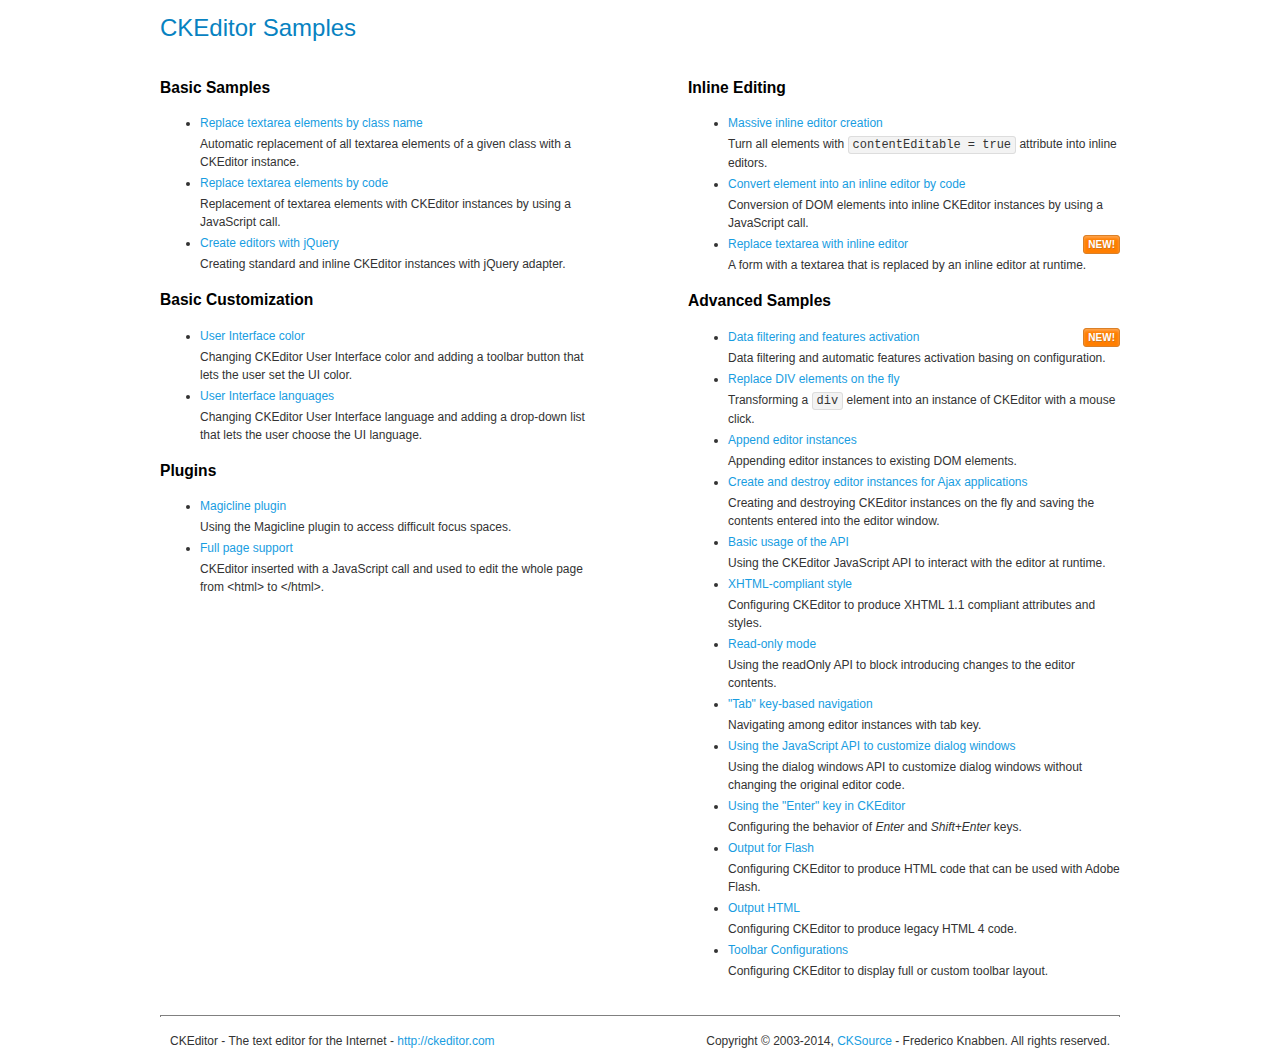
<file: POD/files/static/ckeditor/ckeditor/samples/index.html>
<!DOCTYPE html>
<!--
Copyright (c) 2003-2014, CKSource - Frederico Knabben. All rights reserved.
For licensing, see LICENSE.md or http://ckeditor.com/license
-->
<html>
<head>
	<meta charset="utf-8">
	<title>CKEditor Samples</title>
	<link rel="stylesheet" href="sample.css">
</head>
<body>
	<h1 class="samples">
		CKEditor Samples
	</h1>
	<div class="twoColumns">
		<div class="twoColumnsLeft">
			<h2 class="samples">
				Basic Samples
			</h2>
			<dl class="samples">
				<dt><a class="samples" href="replacebyclass.html">Replace textarea elements by class name</a></dt>
				<dd>Automatic replacement of all textarea elements of a given class with a CKEditor instance.</dd>

				<dt><a class="samples" href="replacebycode.html">Replace textarea elements by code</a></dt>
				<dd>Replacement of textarea elements with CKEditor instances by using a JavaScript call.</dd>

				<dt><a class="samples" href="jquery.html">Create editors with jQuery</a></dt>
				<dd>Creating standard and inline CKEditor instances with jQuery adapter.</dd>
			</dl>

			<h2 class="samples">
				Basic Customization
			</h2>
			<dl class="samples">
				<dt><a class="samples" href="uicolor.html">User Interface color</a></dt>
				<dd>Changing CKEditor User Interface color and adding a toolbar button that lets the user set the UI color.</dd>

				<dt><a class="samples" href="uilanguages.html">User Interface languages</a></dt>
				<dd>Changing CKEditor User Interface language and adding a drop-down list that lets the user choose the UI language.</dd>
			</dl>


			<h2 class="samples">Plugins</h2>
<dl class="samples">
<dt><a class="samples" href="plugins/magicline/magicline.html">Magicline plugin</a></dt>
<dd>Using the Magicline plugin to access difficult focus spaces.</dd>

<dt><a class="samples" href="plugins/wysiwygarea/fullpage.html">Full page support</a></dt>
<dd>CKEditor inserted with a JavaScript call and used to edit the whole page from &lt;html&gt; to &lt;/html&gt;.</dd>
</dl>
		</div>
		<div class="twoColumnsRight">
			<h2 class="samples">
				Inline Editing
			</h2>
			<dl class="samples">
				<dt><a class="samples" href="inlineall.html">Massive inline editor creation</a></dt>
				<dd>Turn all elements with <code>contentEditable = true</code> attribute into inline editors.</dd>

				<dt><a class="samples" href="inlinebycode.html">Convert element into an inline editor by code</a></dt>
				<dd>Conversion of DOM elements into inline CKEditor instances by using a JavaScript call.</dd>

				<dt><a class="samples" href="inlinetextarea.html">Replace textarea with inline editor</a> <span class="new">New!</span></dt>
				<dd>A form with a textarea that is replaced by an inline editor at runtime.</dd>

				
			</dl>

			<h2 class="samples">
				Advanced Samples
			</h2>
			<dl class="samples">
				<dt><a class="samples" href="datafiltering.html">Data filtering and features activation</a> <span class="new">New!</span></dt>
				<dd>Data filtering and automatic features activation basing on configuration.</dd>

				<dt><a class="samples" href="divreplace.html">Replace DIV elements on the fly</a></dt>
				<dd>Transforming a <code>div</code> element into an instance of CKEditor with a mouse click.</dd>

				<dt><a class="samples" href="appendto.html">Append editor instances</a></dt>
				<dd>Appending editor instances to existing DOM elements.</dd>

				<dt><a class="samples" href="ajax.html">Create and destroy editor instances for Ajax applications</a></dt>
				<dd>Creating and destroying CKEditor instances on the fly and saving the contents entered into the editor window.</dd>

				<dt><a class="samples" href="api.html">Basic usage of the API</a></dt>
				<dd>Using the CKEditor JavaScript API to interact with the editor at runtime.</dd>

				<dt><a class="samples" href="xhtmlstyle.html">XHTML-compliant style</a></dt>
				<dd>Configuring CKEditor to produce XHTML 1.1 compliant attributes and styles.</dd>

				<dt><a class="samples" href="readonly.html">Read-only mode</a></dt>
				<dd>Using the readOnly API to block introducing changes to the editor contents.</dd>

				<dt><a class="samples" href="tabindex.html">"Tab" key-based navigation</a></dt>
				<dd>Navigating among editor instances with tab key.</dd>


				
<dt><a class="samples" href="plugins/dialog/dialog.html">Using the JavaScript API to customize dialog windows</a></dt>
<dd>Using the dialog windows API to customize dialog windows without changing the original editor code.</dd>

<dt><a class="samples" href="plugins/enterkey/enterkey.html">Using the &quot;Enter&quot; key in CKEditor</a></dt>
<dd>Configuring the behavior of <em>Enter</em> and <em>Shift+Enter</em> keys.</dd>

<dt><a class="samples" href="plugins/htmlwriter/outputforflash.html">Output for Flash</a></dt>
<dd>Configuring CKEditor to produce HTML code that can be used with Adobe Flash.</dd>

<dt><a class="samples" href="plugins/htmlwriter/outputhtml.html">Output HTML</a></dt>
<dd>Configuring CKEditor to produce legacy HTML 4 code.</dd>

<dt><a class="samples" href="plugins/toolbar/toolbar.html">Toolbar Configurations</a></dt>
<dd>Configuring CKEditor to display full or custom toolbar layout.</dd>

			</dl>
		</div>
	</div>
	<div id="footer">
		<hr>
		<p>
			CKEditor - The text editor for the Internet - <a class="samples" href="http://ckeditor.com/">http://ckeditor.com</a>
		</p>
		<p id="copy">
			Copyright &copy; 2003-2014, <a class="samples" href="http://cksource.com/">CKSource</a> - Frederico Knabben. All rights reserved.
		</p>
	</div>
</body>
</html>
</file>
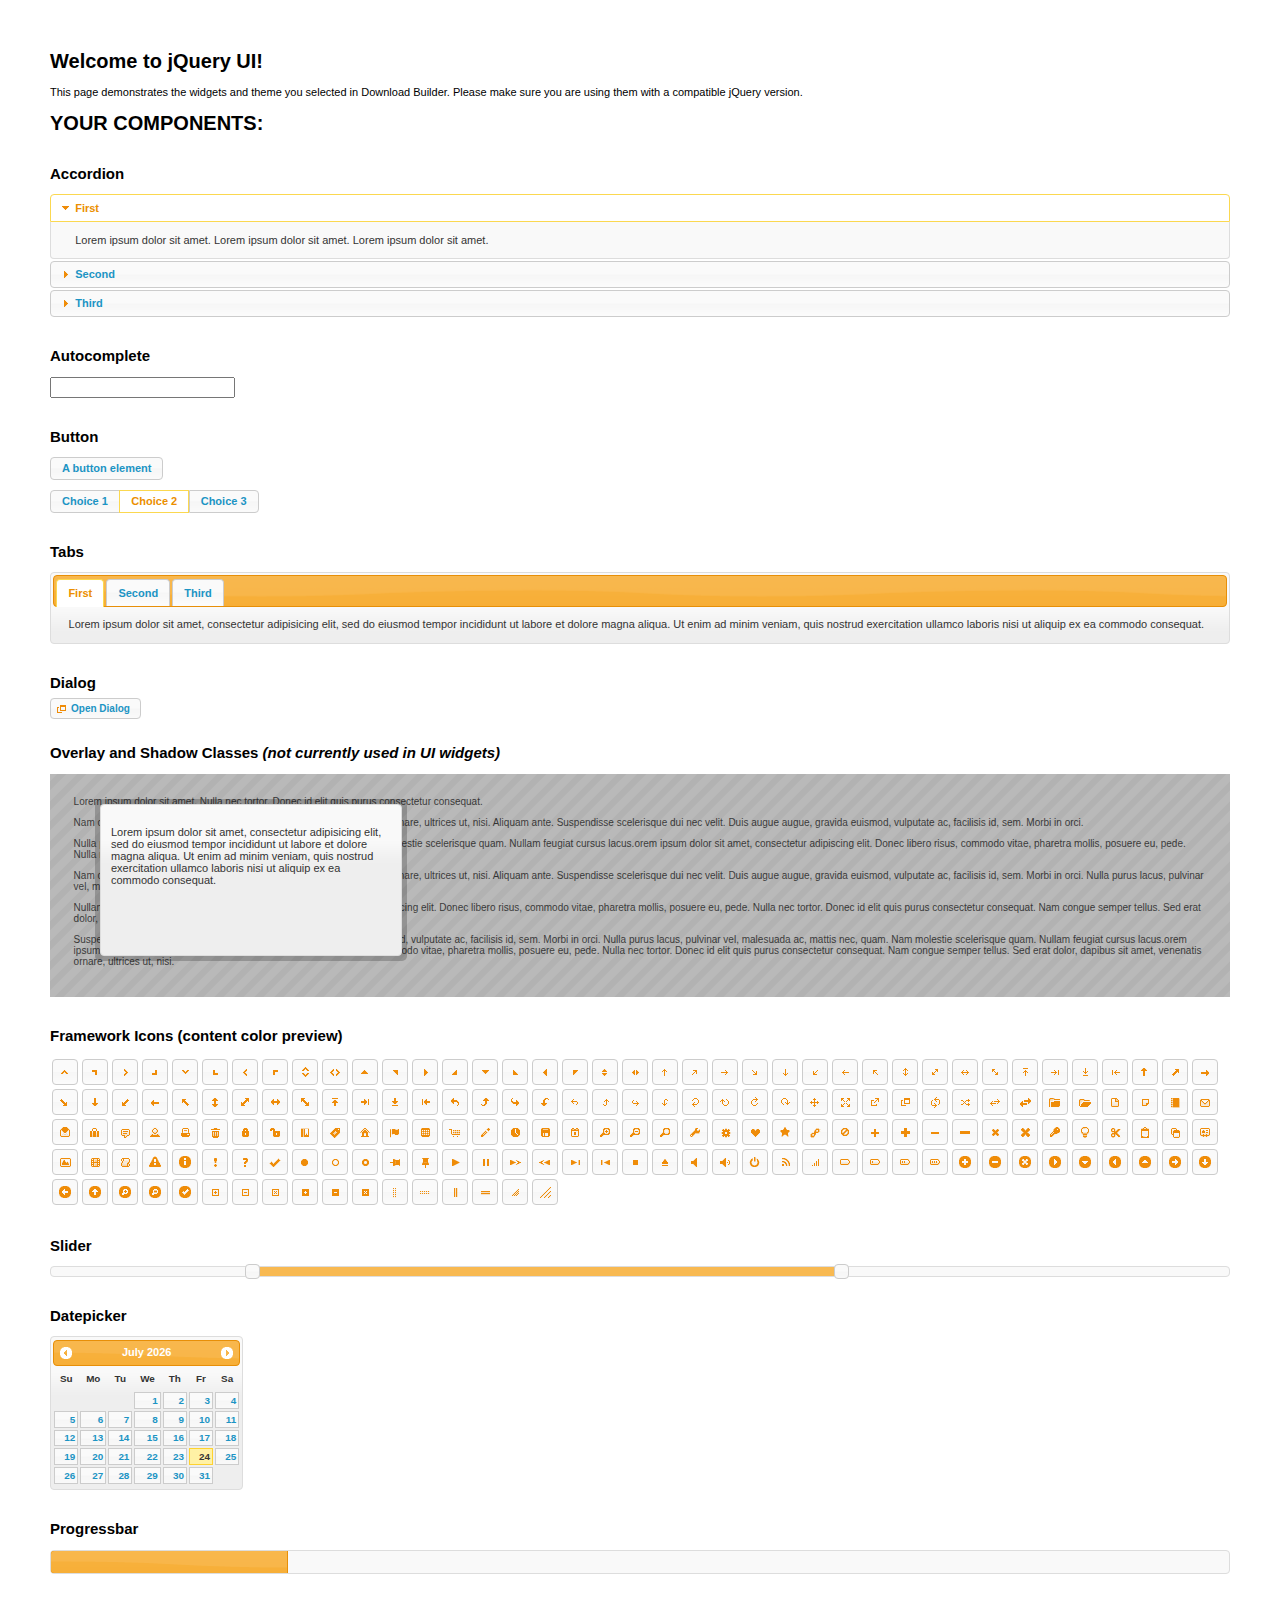
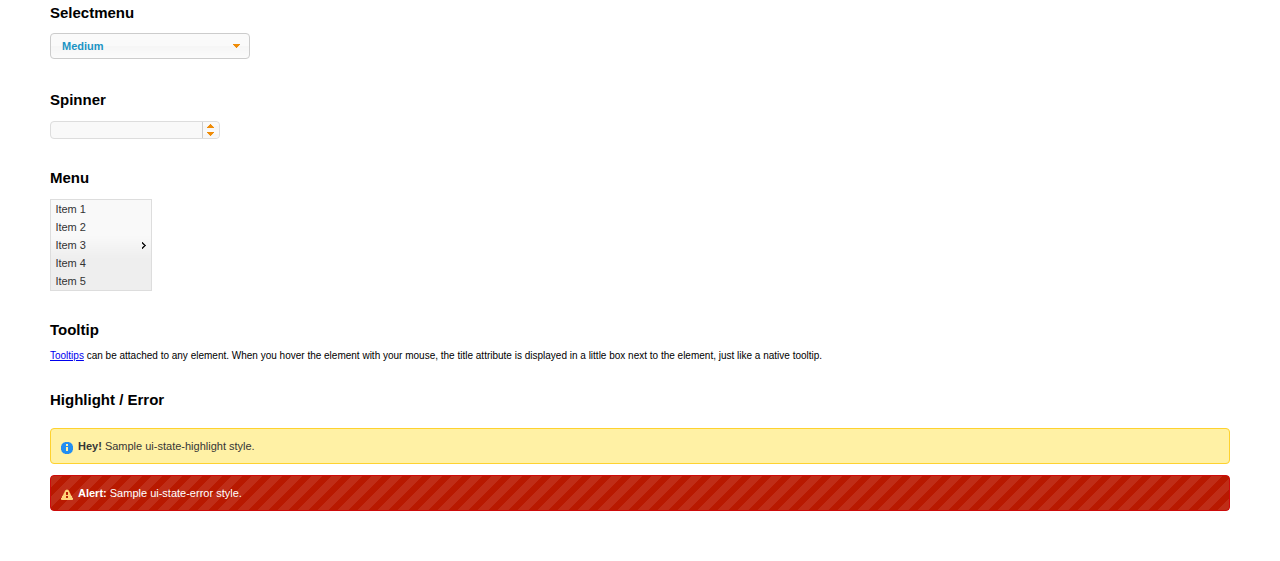
<file: POD/News/static/News/script/jquery-ui-1.11.2.custom/index.html>
<!doctype html>
<html lang="us">
<head>
	<meta charset="utf-8">
	<title>jQuery UI Example Page</title>
	<link href="jquery-ui.css" rel="stylesheet">
	<style>
	body{
		font: 62.5% "Trebuchet MS", sans-serif;
		margin: 50px;
	}
	.demoHeaders {
		margin-top: 2em;
	}
	#dialog-link {
		padding: .4em 1em .4em 20px;
		text-decoration: none;
		position: relative;
	}
	#dialog-link span.ui-icon {
		margin: 0 5px 0 0;
		position: absolute;
		left: .2em;
		top: 50%;
		margin-top: -8px;
	}
	#icons {
		margin: 0;
		padding: 0;
	}
	#icons li {
		margin: 2px;
		position: relative;
		padding: 4px 0;
		cursor: pointer;
		float: left;
		list-style: none;
	}
	#icons span.ui-icon {
		float: left;
		margin: 0 4px;
	}
	.fakewindowcontain .ui-widget-overlay {
		position: absolute;
	}
	select {
		width: 200px;
	}
	</style>
</head>
<body>

<h1>Welcome to jQuery UI!</h1>

<div class="ui-widget">
	<p>This page demonstrates the widgets and theme you selected in Download Builder. Please make sure you are using them with a compatible jQuery version.</p>
</div>

<h1>YOUR COMPONENTS:</h1>


<!-- Accordion -->
<h2 class="demoHeaders">Accordion</h2>
<div id="accordion">
	<h3>First</h3>
	<div>Lorem ipsum dolor sit amet. Lorem ipsum dolor sit amet. Lorem ipsum dolor sit amet.</div>
	<h3>Second</h3>
	<div>Phasellus mattis tincidunt nibh.</div>
	<h3>Third</h3>
	<div>Nam dui erat, auctor a, dignissim quis.</div>
</div>



<!-- Autocomplete -->
<h2 class="demoHeaders">Autocomplete</h2>
<div>
	<input id="autocomplete" title="type &quot;a&quot;">
</div>



<!-- Button -->
<h2 class="demoHeaders">Button</h2>
<button id="button">A button element</button>
<form style="margin-top: 1em;">
	<div id="radioset">
		<input type="radio" id="radio1" name="radio"><label for="radio1">Choice 1</label>
		<input type="radio" id="radio2" name="radio" checked="checked"><label for="radio2">Choice 2</label>
		<input type="radio" id="radio3" name="radio"><label for="radio3">Choice 3</label>
	</div>
</form>



<!-- Tabs -->
<h2 class="demoHeaders">Tabs</h2>
<div id="tabs">
	<ul>
		<li><a href="#tabs-1">First</a></li>
		<li><a href="#tabs-2">Second</a></li>
		<li><a href="#tabs-3">Third</a></li>
	</ul>
	<div id="tabs-1">Lorem ipsum dolor sit amet, consectetur adipisicing elit, sed do eiusmod tempor incididunt ut labore et dolore magna aliqua. Ut enim ad minim veniam, quis nostrud exercitation ullamco laboris nisi ut aliquip ex ea commodo consequat.</div>
	<div id="tabs-2">Phasellus mattis tincidunt nibh. Cras orci urna, blandit id, pretium vel, aliquet ornare, felis. Maecenas scelerisque sem non nisl. Fusce sed lorem in enim dictum bibendum.</div>
	<div id="tabs-3">Nam dui erat, auctor a, dignissim quis, sollicitudin eu, felis. Pellentesque nisi urna, interdum eget, sagittis et, consequat vestibulum, lacus. Mauris porttitor ullamcorper augue.</div>
</div>



<!-- Dialog NOTE: Dialog is not generated by UI in this demo so it can be visually styled in themeroller-->
<h2 class="demoHeaders">Dialog</h2>
<p><a href="#" id="dialog-link" class="ui-state-default ui-corner-all"><span class="ui-icon ui-icon-newwin"></span>Open Dialog</a></p>

<h2 class="demoHeaders">Overlay and Shadow Classes <em>(not currently used in UI widgets)</em></h2>
<div style="position: relative; width: 96%; height: 200px; padding:1% 2%; overflow:hidden;" class="fakewindowcontain">
	<p>Lorem ipsum dolor sit amet,  Nulla nec tortor. Donec id elit quis purus consectetur consequat. </p><p>Nam congue semper tellus. Sed erat dolor, dapibus sit amet, venenatis ornare, ultrices ut, nisi. Aliquam ante. Suspendisse scelerisque dui nec velit. Duis augue augue, gravida euismod, vulputate ac, facilisis id, sem. Morbi in orci. </p><p>Nulla purus lacus, pulvinar vel, malesuada ac, mattis nec, quam. Nam molestie scelerisque quam. Nullam feugiat cursus lacus.orem ipsum dolor sit amet, consectetur adipiscing elit. Donec libero risus, commodo vitae, pharetra mollis, posuere eu, pede. Nulla nec tortor. Donec id elit quis purus consectetur consequat. </p><p>Nam congue semper tellus. Sed erat dolor, dapibus sit amet, venenatis ornare, ultrices ut, nisi. Aliquam ante. Suspendisse scelerisque dui nec velit. Duis augue augue, gravida euismod, vulputate ac, facilisis id, sem. Morbi in orci. Nulla purus lacus, pulvinar vel, malesuada ac, mattis nec, quam. Nam molestie scelerisque quam. </p><p>Nullam feugiat cursus lacus.orem ipsum dolor sit amet, consectetur adipiscing elit. Donec libero risus, commodo vitae, pharetra mollis, posuere eu, pede. Nulla nec tortor. Donec id elit quis purus consectetur consequat. Nam congue semper tellus. Sed erat dolor, dapibus sit amet, venenatis ornare, ultrices ut, nisi. Aliquam ante. </p><p>Suspendisse scelerisque dui nec velit. Duis augue augue, gravida euismod, vulputate ac, facilisis id, sem. Morbi in orci. Nulla purus lacus, pulvinar vel, malesuada ac, mattis nec, quam. Nam molestie scelerisque quam. Nullam feugiat cursus lacus.orem ipsum dolor sit amet, consectetur adipiscing elit. Donec libero risus, commodo vitae, pharetra mollis, posuere eu, pede. Nulla nec tortor. Donec id elit quis purus consectetur consequat. Nam congue semper tellus. Sed erat dolor, dapibus sit amet, venenatis ornare, ultrices ut, nisi. </p>

	<!-- ui-dialog -->
	<div class="ui-overlay"><div class="ui-widget-overlay"></div><div class="ui-widget-shadow ui-corner-all" style="width: 302px; height: 152px; position: absolute; left: 50px; top: 30px;"></div></div>
	<div style="position: absolute; width: 280px; height: 130px;left: 50px; top: 30px; padding: 10px;" class="ui-widget ui-widget-content ui-corner-all">
		<div class="ui-dialog-content ui-widget-content" style="background: none; border: 0;">
			<p>Lorem ipsum dolor sit amet, consectetur adipisicing elit, sed do eiusmod tempor incididunt ut labore et dolore magna aliqua. Ut enim ad minim veniam, quis nostrud exercitation ullamco laboris nisi ut aliquip ex ea commodo consequat.</p>
		</div>
	</div>

</div>

<!-- ui-dialog -->
<div id="dialog" title="Dialog Title">
	<p>Lorem ipsum dolor sit amet, consectetur adipisicing elit, sed do eiusmod tempor incididunt ut labore et dolore magna aliqua. Ut enim ad minim veniam, quis nostrud exercitation ullamco laboris nisi ut aliquip ex ea commodo consequat.</p>
</div>



<h2 class="demoHeaders">Framework Icons (content color preview)</h2>
<ul id="icons" class="ui-widget ui-helper-clearfix">
	<li class="ui-state-default ui-corner-all" title=".ui-icon-carat-1-n"><span class="ui-icon ui-icon-carat-1-n"></span></li>
	<li class="ui-state-default ui-corner-all" title=".ui-icon-carat-1-ne"><span class="ui-icon ui-icon-carat-1-ne"></span></li>
	<li class="ui-state-default ui-corner-all" title=".ui-icon-carat-1-e"><span class="ui-icon ui-icon-carat-1-e"></span></li>
	<li class="ui-state-default ui-corner-all" title=".ui-icon-carat-1-se"><span class="ui-icon ui-icon-carat-1-se"></span></li>
	<li class="ui-state-default ui-corner-all" title=".ui-icon-carat-1-s"><span class="ui-icon ui-icon-carat-1-s"></span></li>
	<li class="ui-state-default ui-corner-all" title=".ui-icon-carat-1-sw"><span class="ui-icon ui-icon-carat-1-sw"></span></li>
	<li class="ui-state-default ui-corner-all" title=".ui-icon-carat-1-w"><span class="ui-icon ui-icon-carat-1-w"></span></li>
	<li class="ui-state-default ui-corner-all" title=".ui-icon-carat-1-nw"><span class="ui-icon ui-icon-carat-1-nw"></span></li>
	<li class="ui-state-default ui-corner-all" title=".ui-icon-carat-2-n-s"><span class="ui-icon ui-icon-carat-2-n-s"></span></li>
	<li class="ui-state-default ui-corner-all" title=".ui-icon-carat-2-e-w"><span class="ui-icon ui-icon-carat-2-e-w"></span></li>
	<li class="ui-state-default ui-corner-all" title=".ui-icon-triangle-1-n"><span class="ui-icon ui-icon-triangle-1-n"></span></li>
	<li class="ui-state-default ui-corner-all" title=".ui-icon-triangle-1-ne"><span class="ui-icon ui-icon-triangle-1-ne"></span></li>
	<li class="ui-state-default ui-corner-all" title=".ui-icon-triangle-1-e"><span class="ui-icon ui-icon-triangle-1-e"></span></li>
	<li class="ui-state-default ui-corner-all" title=".ui-icon-triangle-1-se"><span class="ui-icon ui-icon-triangle-1-se"></span></li>
	<li class="ui-state-default ui-corner-all" title=".ui-icon-triangle-1-s"><span class="ui-icon ui-icon-triangle-1-s"></span></li>
	<li class="ui-state-default ui-corner-all" title=".ui-icon-triangle-1-sw"><span class="ui-icon ui-icon-triangle-1-sw"></span></li>
	<li class="ui-state-default ui-corner-all" title=".ui-icon-triangle-1-w"><span class="ui-icon ui-icon-triangle-1-w"></span></li>
	<li class="ui-state-default ui-corner-all" title=".ui-icon-triangle-1-nw"><span class="ui-icon ui-icon-triangle-1-nw"></span></li>
	<li class="ui-state-default ui-corner-all" title=".ui-icon-triangle-2-n-s"><span class="ui-icon ui-icon-triangle-2-n-s"></span></li>
	<li class="ui-state-default ui-corner-all" title=".ui-icon-triangle-2-e-w"><span class="ui-icon ui-icon-triangle-2-e-w"></span></li>
	<li class="ui-state-default ui-corner-all" title=".ui-icon-arrow-1-n"><span class="ui-icon ui-icon-arrow-1-n"></span></li>
	<li class="ui-state-default ui-corner-all" title=".ui-icon-arrow-1-ne"><span class="ui-icon ui-icon-arrow-1-ne"></span></li>
	<li class="ui-state-default ui-corner-all" title=".ui-icon-arrow-1-e"><span class="ui-icon ui-icon-arrow-1-e"></span></li>
	<li class="ui-state-default ui-corner-all" title=".ui-icon-arrow-1-se"><span class="ui-icon ui-icon-arrow-1-se"></span></li>
	<li class="ui-state-default ui-corner-all" title=".ui-icon-arrow-1-s"><span class="ui-icon ui-icon-arrow-1-s"></span></li>
	<li class="ui-state-default ui-corner-all" title=".ui-icon-arrow-1-sw"><span class="ui-icon ui-icon-arrow-1-sw"></span></li>
	<li class="ui-state-default ui-corner-all" title=".ui-icon-arrow-1-w"><span class="ui-icon ui-icon-arrow-1-w"></span></li>
	<li class="ui-state-default ui-corner-all" title=".ui-icon-arrow-1-nw"><span class="ui-icon ui-icon-arrow-1-nw"></span></li>
	<li class="ui-state-default ui-corner-all" title=".ui-icon-arrow-2-n-s"><span class="ui-icon ui-icon-arrow-2-n-s"></span></li>
	<li class="ui-state-default ui-corner-all" title=".ui-icon-arrow-2-ne-sw"><span class="ui-icon ui-icon-arrow-2-ne-sw"></span></li>
	<li class="ui-state-default ui-corner-all" title=".ui-icon-arrow-2-e-w"><span class="ui-icon ui-icon-arrow-2-e-w"></span></li>
	<li class="ui-state-default ui-corner-all" title=".ui-icon-arrow-2-se-nw"><span class="ui-icon ui-icon-arrow-2-se-nw"></span></li>
	<li class="ui-state-default ui-corner-all" title=".ui-icon-arrowstop-1-n"><span class="ui-icon ui-icon-arrowstop-1-n"></span></li>
	<li class="ui-state-default ui-corner-all" title=".ui-icon-arrowstop-1-e"><span class="ui-icon ui-icon-arrowstop-1-e"></span></li>
	<li class="ui-state-default ui-corner-all" title=".ui-icon-arrowstop-1-s"><span class="ui-icon ui-icon-arrowstop-1-s"></span></li>
	<li class="ui-state-default ui-corner-all" title=".ui-icon-arrowstop-1-w"><span class="ui-icon ui-icon-arrowstop-1-w"></span></li>
	<li class="ui-state-default ui-corner-all" title=".ui-icon-arrowthick-1-n"><span class="ui-icon ui-icon-arrowthick-1-n"></span></li>
	<li class="ui-state-default ui-corner-all" title=".ui-icon-arrowthick-1-ne"><span class="ui-icon ui-icon-arrowthick-1-ne"></span></li>
	<li class="ui-state-default ui-corner-all" title=".ui-icon-arrowthick-1-e"><span class="ui-icon ui-icon-arrowthick-1-e"></span></li>
	<li class="ui-state-default ui-corner-all" title=".ui-icon-arrowthick-1-se"><span class="ui-icon ui-icon-arrowthick-1-se"></span></li>
	<li class="ui-state-default ui-corner-all" title=".ui-icon-arrowthick-1-s"><span class="ui-icon ui-icon-arrowthick-1-s"></span></li>
	<li class="ui-state-default ui-corner-all" title=".ui-icon-arrowthick-1-sw"><span class="ui-icon ui-icon-arrowthick-1-sw"></span></li>
	<li class="ui-state-default ui-corner-all" title=".ui-icon-arrowthick-1-w"><span class="ui-icon ui-icon-arrowthick-1-w"></span></li>
	<li class="ui-state-default ui-corner-all" title=".ui-icon-arrowthick-1-nw"><span class="ui-icon ui-icon-arrowthick-1-nw"></span></li>
	<li class="ui-state-default ui-corner-all" title=".ui-icon-arrowthick-2-n-s"><span class="ui-icon ui-icon-arrowthick-2-n-s"></span></li>
	<li class="ui-state-default ui-corner-all" title=".ui-icon-arrowthick-2-ne-sw"><span class="ui-icon ui-icon-arrowthick-2-ne-sw"></span></li>
	<li class="ui-state-default ui-corner-all" title=".ui-icon-arrowthick-2-e-w"><span class="ui-icon ui-icon-arrowthick-2-e-w"></span></li>
	<li class="ui-state-default ui-corner-all" title=".ui-icon-arrowthick-2-se-nw"><span class="ui-icon ui-icon-arrowthick-2-se-nw"></span></li>
	<li class="ui-state-default ui-corner-all" title=".ui-icon-arrowthickstop-1-n"><span class="ui-icon ui-icon-arrowthickstop-1-n"></span></li>
	<li class="ui-state-default ui-corner-all" title=".ui-icon-arrowthickstop-1-e"><span class="ui-icon ui-icon-arrowthickstop-1-e"></span></li>
	<li class="ui-state-default ui-corner-all" title=".ui-icon-arrowthickstop-1-s"><span class="ui-icon ui-icon-arrowthickstop-1-s"></span></li>
	<li class="ui-state-default ui-corner-all" title=".ui-icon-arrowthickstop-1-w"><span class="ui-icon ui-icon-arrowthickstop-1-w"></span></li>
	<li class="ui-state-default ui-corner-all" title=".ui-icon-arrowreturnthick-1-w"><span class="ui-icon ui-icon-arrowreturnthick-1-w"></span></li>
	<li class="ui-state-default ui-corner-all" title=".ui-icon-arrowreturnthick-1-n"><span class="ui-icon ui-icon-arrowreturnthick-1-n"></span></li>
	<li class="ui-state-default ui-corner-all" title=".ui-icon-arrowreturnthick-1-e"><span class="ui-icon ui-icon-arrowreturnthick-1-e"></span></li>
	<li class="ui-state-default ui-corner-all" title=".ui-icon-arrowreturnthick-1-s"><span class="ui-icon ui-icon-arrowreturnthick-1-s"></span></li>
	<li class="ui-state-default ui-corner-all" title=".ui-icon-arrowreturn-1-w"><span class="ui-icon ui-icon-arrowreturn-1-w"></span></li>
	<li class="ui-state-default ui-corner-all" title=".ui-icon-arrowreturn-1-n"><span class="ui-icon ui-icon-arrowreturn-1-n"></span></li>
	<li class="ui-state-default ui-corner-all" title=".ui-icon-arrowreturn-1-e"><span class="ui-icon ui-icon-arrowreturn-1-e"></span></li>
	<li class="ui-state-default ui-corner-all" title=".ui-icon-arrowreturn-1-s"><span class="ui-icon ui-icon-arrowreturn-1-s"></span></li>
	<li class="ui-state-default ui-corner-all" title=".ui-icon-arrowrefresh-1-w"><span class="ui-icon ui-icon-arrowrefresh-1-w"></span></li>
	<li class="ui-state-default ui-corner-all" title=".ui-icon-arrowrefresh-1-n"><span class="ui-icon ui-icon-arrowrefresh-1-n"></span></li>
	<li class="ui-state-default ui-corner-all" title=".ui-icon-arrowrefresh-1-e"><span class="ui-icon ui-icon-arrowrefresh-1-e"></span></li>
	<li class="ui-state-default ui-corner-all" title=".ui-icon-arrowrefresh-1-s"><span class="ui-icon ui-icon-arrowrefresh-1-s"></span></li>
	<li class="ui-state-default ui-corner-all" title=".ui-icon-arrow-4"><span class="ui-icon ui-icon-arrow-4"></span></li>
	<li class="ui-state-default ui-corner-all" title=".ui-icon-arrow-4-diag"><span class="ui-icon ui-icon-arrow-4-diag"></span></li>
	<li class="ui-state-default ui-corner-all" title=".ui-icon-extlink"><span class="ui-icon ui-icon-extlink"></span></li>
	<li class="ui-state-default ui-corner-all" title=".ui-icon-newwin"><span class="ui-icon ui-icon-newwin"></span></li>
	<li class="ui-state-default ui-corner-all" title=".ui-icon-refresh"><span class="ui-icon ui-icon-refresh"></span></li>
	<li class="ui-state-default ui-corner-all" title=".ui-icon-shuffle"><span class="ui-icon ui-icon-shuffle"></span></li>
	<li class="ui-state-default ui-corner-all" title=".ui-icon-transfer-e-w"><span class="ui-icon ui-icon-transfer-e-w"></span></li>
	<li class="ui-state-default ui-corner-all" title=".ui-icon-transferthick-e-w"><span class="ui-icon ui-icon-transferthick-e-w"></span></li>
	<li class="ui-state-default ui-corner-all" title=".ui-icon-folder-collapsed"><span class="ui-icon ui-icon-folder-collapsed"></span></li>
	<li class="ui-state-default ui-corner-all" title=".ui-icon-folder-open"><span class="ui-icon ui-icon-folder-open"></span></li>
	<li class="ui-state-default ui-corner-all" title=".ui-icon-document"><span class="ui-icon ui-icon-document"></span></li>
	<li class="ui-state-default ui-corner-all" title=".ui-icon-document-b"><span class="ui-icon ui-icon-document-b"></span></li>
	<li class="ui-state-default ui-corner-all" title=".ui-icon-note"><span class="ui-icon ui-icon-note"></span></li>
	<li class="ui-state-default ui-corner-all" title=".ui-icon-mail-closed"><span class="ui-icon ui-icon-mail-closed"></span></li>
	<li class="ui-state-default ui-corner-all" title=".ui-icon-mail-open"><span class="ui-icon ui-icon-mail-open"></span></li>
	<li class="ui-state-default ui-corner-all" title=".ui-icon-suitcase"><span class="ui-icon ui-icon-suitcase"></span></li>
	<li class="ui-state-default ui-corner-all" title=".ui-icon-comment"><span class="ui-icon ui-icon-comment"></span></li>
	<li class="ui-state-default ui-corner-all" title=".ui-icon-person"><span class="ui-icon ui-icon-person"></span></li>
	<li class="ui-state-default ui-corner-all" title=".ui-icon-print"><span class="ui-icon ui-icon-print"></span></li>
	<li class="ui-state-default ui-corner-all" title=".ui-icon-trash"><span class="ui-icon ui-icon-trash"></span></li>
	<li class="ui-state-default ui-corner-all" title=".ui-icon-locked"><span class="ui-icon ui-icon-locked"></span></li>
	<li class="ui-state-default ui-corner-all" title=".ui-icon-unlocked"><span class="ui-icon ui-icon-unlocked"></span></li>
	<li class="ui-state-default ui-corner-all" title=".ui-icon-bookmark"><span class="ui-icon ui-icon-bookmark"></span></li>
	<li class="ui-state-default ui-corner-all" title=".ui-icon-tag"><span class="ui-icon ui-icon-tag"></span></li>
	<li class="ui-state-default ui-corner-all" title=".ui-icon-home"><span class="ui-icon ui-icon-home"></span></li>
	<li class="ui-state-default ui-corner-all" title=".ui-icon-flag"><span class="ui-icon ui-icon-flag"></span></li>
	<li class="ui-state-default ui-corner-all" title=".ui-icon-calculator"><span class="ui-icon ui-icon-calculator"></span></li>
	<li class="ui-state-default ui-corner-all" title=".ui-icon-cart"><span class="ui-icon ui-icon-cart"></span></li>
	<li class="ui-state-default ui-corner-all" title=".ui-icon-pencil"><span class="ui-icon ui-icon-pencil"></span></li>
	<li class="ui-state-default ui-corner-all" title=".ui-icon-clock"><span class="ui-icon ui-icon-clock"></span></li>
	<li class="ui-state-default ui-corner-all" title=".ui-icon-disk"><span class="ui-icon ui-icon-disk"></span></li>
	<li class="ui-state-default ui-corner-all" title=".ui-icon-calendar"><span class="ui-icon ui-icon-calendar"></span></li>
	<li class="ui-state-default ui-corner-all" title=".ui-icon-zoomin"><span class="ui-icon ui-icon-zoomin"></span></li>
	<li class="ui-state-default ui-corner-all" title=".ui-icon-zoomout"><span class="ui-icon ui-icon-zoomout"></span></li>
	<li class="ui-state-default ui-corner-all" title=".ui-icon-search"><span class="ui-icon ui-icon-search"></span></li>
	<li class="ui-state-default ui-corner-all" title=".ui-icon-wrench"><span class="ui-icon ui-icon-wrench"></span></li>
	<li class="ui-state-default ui-corner-all" title=".ui-icon-gear"><span class="ui-icon ui-icon-gear"></span></li>
	<li class="ui-state-default ui-corner-all" title=".ui-icon-heart"><span class="ui-icon ui-icon-heart"></span></li>
	<li class="ui-state-default ui-corner-all" title=".ui-icon-star"><span class="ui-icon ui-icon-star"></span></li>
	<li class="ui-state-default ui-corner-all" title=".ui-icon-link"><span class="ui-icon ui-icon-link"></span></li>
	<li class="ui-state-default ui-corner-all" title=".ui-icon-cancel"><span class="ui-icon ui-icon-cancel"></span></li>
	<li class="ui-state-default ui-corner-all" title=".ui-icon-plus"><span class="ui-icon ui-icon-plus"></span></li>
	<li class="ui-state-default ui-corner-all" title=".ui-icon-plusthick"><span class="ui-icon ui-icon-plusthick"></span></li>
	<li class="ui-state-default ui-corner-all" title=".ui-icon-minus"><span class="ui-icon ui-icon-minus"></span></li>
	<li class="ui-state-default ui-corner-all" title=".ui-icon-minusthick"><span class="ui-icon ui-icon-minusthick"></span></li>
	<li class="ui-state-default ui-corner-all" title=".ui-icon-close"><span class="ui-icon ui-icon-close"></span></li>
	<li class="ui-state-default ui-corner-all" title=".ui-icon-closethick"><span class="ui-icon ui-icon-closethick"></span></li>
	<li class="ui-state-default ui-corner-all" title=".ui-icon-key"><span class="ui-icon ui-icon-key"></span></li>
	<li class="ui-state-default ui-corner-all" title=".ui-icon-lightbulb"><span class="ui-icon ui-icon-lightbulb"></span></li>
	<li class="ui-state-default ui-corner-all" title=".ui-icon-scissors"><span class="ui-icon ui-icon-scissors"></span></li>
	<li class="ui-state-default ui-corner-all" title=".ui-icon-clipboard"><span class="ui-icon ui-icon-clipboard"></span></li>
	<li class="ui-state-default ui-corner-all" title=".ui-icon-copy"><span class="ui-icon ui-icon-copy"></span></li>
	<li class="ui-state-default ui-corner-all" title=".ui-icon-contact"><span class="ui-icon ui-icon-contact"></span></li>
	<li class="ui-state-default ui-corner-all" title=".ui-icon-image"><span class="ui-icon ui-icon-image"></span></li>
	<li class="ui-state-default ui-corner-all" title=".ui-icon-video"><span class="ui-icon ui-icon-video"></span></li>
	<li class="ui-state-default ui-corner-all" title=".ui-icon-script"><span class="ui-icon ui-icon-script"></span></li>
	<li class="ui-state-default ui-corner-all" title=".ui-icon-alert"><span class="ui-icon ui-icon-alert"></span></li>
	<li class="ui-state-default ui-corner-all" title=".ui-icon-info"><span class="ui-icon ui-icon-info"></span></li>
	<li class="ui-state-default ui-corner-all" title=".ui-icon-notice"><span class="ui-icon ui-icon-notice"></span></li>
	<li class="ui-state-default ui-corner-all" title=".ui-icon-help"><span class="ui-icon ui-icon-help"></span></li>
	<li class="ui-state-default ui-corner-all" title=".ui-icon-check"><span class="ui-icon ui-icon-check"></span></li>
	<li class="ui-state-default ui-corner-all" title=".ui-icon-bullet"><span class="ui-icon ui-icon-bullet"></span></li>
	<li class="ui-state-default ui-corner-all" title=".ui-icon-radio-off"><span class="ui-icon ui-icon-radio-off"></span></li>
	<li class="ui-state-default ui-corner-all" title=".ui-icon-radio-on"><span class="ui-icon ui-icon-radio-on"></span></li>
	<li class="ui-state-default ui-corner-all" title=".ui-icon-pin-w"><span class="ui-icon ui-icon-pin-w"></span></li>
	<li class="ui-state-default ui-corner-all" title=".ui-icon-pin-s"><span class="ui-icon ui-icon-pin-s"></span></li>
	<li class="ui-state-default ui-corner-all" title=".ui-icon-play"><span class="ui-icon ui-icon-play"></span></li>
	<li class="ui-state-default ui-corner-all" title=".ui-icon-pause"><span class="ui-icon ui-icon-pause"></span></li>
	<li class="ui-state-default ui-corner-all" title=".ui-icon-seek-next"><span class="ui-icon ui-icon-seek-next"></span></li>
	<li class="ui-state-default ui-corner-all" title=".ui-icon-seek-prev"><span class="ui-icon ui-icon-seek-prev"></span></li>
	<li class="ui-state-default ui-corner-all" title=".ui-icon-seek-end"><span class="ui-icon ui-icon-seek-end"></span></li>
	<li class="ui-state-default ui-corner-all" title=".ui-icon-seek-first"><span class="ui-icon ui-icon-seek-first"></span></li>
	<li class="ui-state-default ui-corner-all" title=".ui-icon-stop"><span class="ui-icon ui-icon-stop"></span></li>
	<li class="ui-state-default ui-corner-all" title=".ui-icon-eject"><span class="ui-icon ui-icon-eject"></span></li>
	<li class="ui-state-default ui-corner-all" title=".ui-icon-volume-off"><span class="ui-icon ui-icon-volume-off"></span></li>
	<li class="ui-state-default ui-corner-all" title=".ui-icon-volume-on"><span class="ui-icon ui-icon-volume-on"></span></li>
	<li class="ui-state-default ui-corner-all" title=".ui-icon-power"><span class="ui-icon ui-icon-power"></span></li>
	<li class="ui-state-default ui-corner-all" title=".ui-icon-signal-diag"><span class="ui-icon ui-icon-signal-diag"></span></li>
	<li class="ui-state-default ui-corner-all" title=".ui-icon-signal"><span class="ui-icon ui-icon-signal"></span></li>
	<li class="ui-state-default ui-corner-all" title=".ui-icon-battery-0"><span class="ui-icon ui-icon-battery-0"></span></li>
	<li class="ui-state-default ui-corner-all" title=".ui-icon-battery-1"><span class="ui-icon ui-icon-battery-1"></span></li>
	<li class="ui-state-default ui-corner-all" title=".ui-icon-battery-2"><span class="ui-icon ui-icon-battery-2"></span></li>
	<li class="ui-state-default ui-corner-all" title=".ui-icon-battery-3"><span class="ui-icon ui-icon-battery-3"></span></li>
	<li class="ui-state-default ui-corner-all" title=".ui-icon-circle-plus"><span class="ui-icon ui-icon-circle-plus"></span></li>
	<li class="ui-state-default ui-corner-all" title=".ui-icon-circle-minus"><span class="ui-icon ui-icon-circle-minus"></span></li>
	<li class="ui-state-default ui-corner-all" title=".ui-icon-circle-close"><span class="ui-icon ui-icon-circle-close"></span></li>
	<li class="ui-state-default ui-corner-all" title=".ui-icon-circle-triangle-e"><span class="ui-icon ui-icon-circle-triangle-e"></span></li>
	<li class="ui-state-default ui-corner-all" title=".ui-icon-circle-triangle-s"><span class="ui-icon ui-icon-circle-triangle-s"></span></li>
	<li class="ui-state-default ui-corner-all" title=".ui-icon-circle-triangle-w"><span class="ui-icon ui-icon-circle-triangle-w"></span></li>
	<li class="ui-state-default ui-corner-all" title=".ui-icon-circle-triangle-n"><span class="ui-icon ui-icon-circle-triangle-n"></span></li>
	<li class="ui-state-default ui-corner-all" title=".ui-icon-circle-arrow-e"><span class="ui-icon ui-icon-circle-arrow-e"></span></li>
	<li class="ui-state-default ui-corner-all" title=".ui-icon-circle-arrow-s"><span class="ui-icon ui-icon-circle-arrow-s"></span></li>
	<li class="ui-state-default ui-corner-all" title=".ui-icon-circle-arrow-w"><span class="ui-icon ui-icon-circle-arrow-w"></span></li>
	<li class="ui-state-default ui-corner-all" title=".ui-icon-circle-arrow-n"><span class="ui-icon ui-icon-circle-arrow-n"></span></li>
	<li class="ui-state-default ui-corner-all" title=".ui-icon-circle-zoomin"><span class="ui-icon ui-icon-circle-zoomin"></span></li>
	<li class="ui-state-default ui-corner-all" title=".ui-icon-circle-zoomout"><span class="ui-icon ui-icon-circle-zoomout"></span></li>
	<li class="ui-state-default ui-corner-all" title=".ui-icon-circle-check"><span class="ui-icon ui-icon-circle-check"></span></li>
	<li class="ui-state-default ui-corner-all" title=".ui-icon-circlesmall-plus"><span class="ui-icon ui-icon-circlesmall-plus"></span></li>
	<li class="ui-state-default ui-corner-all" title=".ui-icon-circlesmall-minus"><span class="ui-icon ui-icon-circlesmall-minus"></span></li>
	<li class="ui-state-default ui-corner-all" title=".ui-icon-circlesmall-close"><span class="ui-icon ui-icon-circlesmall-close"></span></li>
	<li class="ui-state-default ui-corner-all" title=".ui-icon-squaresmall-plus"><span class="ui-icon ui-icon-squaresmall-plus"></span></li>
	<li class="ui-state-default ui-corner-all" title=".ui-icon-squaresmall-minus"><span class="ui-icon ui-icon-squaresmall-minus"></span></li>
	<li class="ui-state-default ui-corner-all" title=".ui-icon-squaresmall-close"><span class="ui-icon ui-icon-squaresmall-close"></span></li>
	<li class="ui-state-default ui-corner-all" title=".ui-icon-grip-dotted-vertical"><span class="ui-icon ui-icon-grip-dotted-vertical"></span></li>
	<li class="ui-state-default ui-corner-all" title=".ui-icon-grip-dotted-horizontal"><span class="ui-icon ui-icon-grip-dotted-horizontal"></span></li>
	<li class="ui-state-default ui-corner-all" title=".ui-icon-grip-solid-vertical"><span class="ui-icon ui-icon-grip-solid-vertical"></span></li>
	<li class="ui-state-default ui-corner-all" title=".ui-icon-grip-solid-horizontal"><span class="ui-icon ui-icon-grip-solid-horizontal"></span></li>
	<li class="ui-state-default ui-corner-all" title=".ui-icon-gripsmall-diagonal-se"><span class="ui-icon ui-icon-gripsmall-diagonal-se"></span></li>
	<li class="ui-state-default ui-corner-all" title=".ui-icon-grip-diagonal-se"><span class="ui-icon ui-icon-grip-diagonal-se"></span></li>
</ul>


<!-- Slider -->
<h2 class="demoHeaders">Slider</h2>
<div id="slider"></div>



<!-- Datepicker -->
<h2 class="demoHeaders">Datepicker</h2>
<div id="datepicker"></div>



<!-- Progressbar -->
<h2 class="demoHeaders">Progressbar</h2>
<div id="progressbar"></div>



<!-- Progressbar -->
<h2 class="demoHeaders">Selectmenu</h2>
<select id="selectmenu">
	<option>Slower</option>
	<option>Slow</option>
	<option selected="selected">Medium</option>
	<option>Fast</option>
	<option>Faster</option>
</select>



<!-- Spinner -->
<h2 class="demoHeaders">Spinner</h2>
<input id="spinner">



<!-- Menu -->
<h2 class="demoHeaders">Menu</h2>
<ul style="width:100px;" id="menu">
	<li>Item 1</li>
	<li>Item 2</li>
	<li>Item 3
		<ul>
			<li>Item 3-1</li>
			<li>Item 3-2</li>
			<li>Item 3-3</li>
			<li>Item 3-4</li>
			<li>Item 3-5</li>
		</ul>
	</li>
	<li>Item 4</li>
	<li>Item 5</li>
</ul>



<!-- Tooltip -->
<h2 class="demoHeaders">Tooltip</h2>
<p id="tooltip">
	<a href="#" title="That&apos;s what this widget is">Tooltips</a> can be attached to any element. When you hover
the element with your mouse, the title attribute is displayed in a little box next to the element, just like a native tooltip.
</p>


<!-- Highlight / Error -->
<h2 class="demoHeaders">Highlight / Error</h2>
<div class="ui-widget">
	<div class="ui-state-highlight ui-corner-all" style="margin-top: 20px; padding: 0 .7em;">
		<p><span class="ui-icon ui-icon-info" style="float: left; margin-right: .3em;"></span>
		<strong>Hey!</strong> Sample ui-state-highlight style.</p>
	</div>
</div>
<br>
<div class="ui-widget">
	<div class="ui-state-error ui-corner-all" style="padding: 0 .7em;">
		<p><span class="ui-icon ui-icon-alert" style="float: left; margin-right: .3em;"></span>
		<strong>Alert:</strong> Sample ui-state-error style.</p>
	</div>
</div>

<script src="external/jquery/jquery.js"></script>
<script src="jquery-ui.js"></script>
<script>

$( "#accordion" ).accordion();



var availableTags = [
	"ActionScript",
	"AppleScript",
	"Asp",
	"BASIC",
	"C",
	"C++",
	"Clojure",
	"COBOL",
	"ColdFusion",
	"Erlang",
	"Fortran",
	"Groovy",
	"Haskell",
	"Java",
	"JavaScript",
	"Lisp",
	"Perl",
	"PHP",
	"Python",
	"Ruby",
	"Scala",
	"Scheme"
];
$( "#autocomplete" ).autocomplete({
	source: availableTags
});



$( "#button" ).button();
$( "#radioset" ).buttonset();



$( "#tabs" ).tabs();



$( "#dialog" ).dialog({
	autoOpen: false,
	width: 400,
	buttons: [
		{
			text: "Ok",
			click: function() {
				$( this ).dialog( "close" );
			}
		},
		{
			text: "Cancel",
			click: function() {
				$( this ).dialog( "close" );
			}
		}
	]
});

// Link to open the dialog
$( "#dialog-link" ).click(function( event ) {
	$( "#dialog" ).dialog( "open" );
	event.preventDefault();
});



$( "#datepicker" ).datepicker({
	inline: true
});



$( "#slider" ).slider({
	range: true,
	values: [ 17, 67 ]
});



$( "#progressbar" ).progressbar({
	value: 20
});



$( "#spinner" ).spinner();



$( "#menu" ).menu();



$( "#tooltip" ).tooltip();



$( "#selectmenu" ).selectmenu();


// Hover states on the static widgets
$( "#dialog-link, #icons li" ).hover(
	function() {
		$( this ).addClass( "ui-state-hover" );
	},
	function() {
		$( this ).removeClass( "ui-state-hover" );
	}
);
</script>
</body>
</html>
</file>
<file: POD/files/static/ckeditor/ckeditor/samples/sample.css>
/*
Copyright (c) 2003-2014, CKSource - Frederico Knabben. All rights reserved.
For licensing, see LICENSE.md or http://ckeditor.com/license
*/

html, body, h1, h2, h3, h4, h5, h6, div, span, blockquote, p, address, form, fieldset, img, ul, ol, dl, dt, dd, li, hr, table, td, th, strong, em, sup, sub, dfn, ins, del, q, cite, var, samp, code, kbd, tt, pre
{
	line-height: 1.5;
}

body
{
	padding: 10px 30px;
}

input, textarea, select, option, optgroup, button, td, th
{
	font-size: 100%;
}

pre
{
	-moz-tab-size: 4;
	-o-tab-size: 4;
	-webkit-tab-size: 4;
	tab-size: 4;
}

pre, code, kbd, samp, tt
{
	font-family: monospace,monospace;
	font-size: 1em;
}

body {
	width: 960px;
	margin: 0 auto;
}

code
{
	background: #f3f3f3;
	border: 1px solid #ddd;
	padding: 1px 4px;

	-moz-border-radius: 3px;
	-webkit-border-radius: 3px;
	border-radius: 3px;
}

abbr
{
	border-bottom: 1px dotted #555;
	cursor: pointer;
}

.new, .beta
{
	text-transform: uppercase;
	font-size: 10px;
	font-weight: bold;
	padding: 1px 4px;
	margin: 0 0 0 5px;
	color: #fff;
	float: right;

	-moz-border-radius: 3px;
	-webkit-border-radius: 3px;
	border-radius: 3px;
}

.new
{
	background: #FF7E00;
	border: 1px solid #DA8028;
	text-shadow: 0 1px 0 #C97626;

	-moz-box-shadow: 0 2px 3px 0 #FFA54E inset;
	-webkit-box-shadow: 0 2px 3px 0 #FFA54E inset;
	box-shadow: 0 2px 3px 0 #FFA54E inset;
}

.beta
{
	background: #18C0DF;
	border: 1px solid #19AAD8;
	text-shadow: 0 1px 0 #048CAD;
	font-style: italic;

	-moz-box-shadow: 0 2px 3px 0 #50D4FD inset;
	-webkit-box-shadow: 0 2px 3px 0 #50D4FD inset;
	box-shadow: 0 2px 3px 0 #50D4FD inset;
}

h1.samples
{
	color: #0782C1;
	font-size: 200%;
	font-weight: normal;
	margin: 0;
	padding: 0;
}

h1.samples a
{
	color: #0782C1;
	text-decoration: none;
	border-bottom: 1px dotted #0782C1;
}

.samples a:hover
{
	border-bottom: 1px dotted #0782C1;
}

h2.samples
{
	color: #000000;
	font-size: 130%;
	margin: 15px 0 0 0;
	padding: 0;
}

p, blockquote, address, form, pre, dl, h1.samples, h2.samples
{
	margin-bottom: 15px;
}

ul.samples
{
	margin-bottom: 15px;
}

.clear
{
	clear: both;
}

fieldset
{
	margin: 0;
	padding: 10px;
}

body, input, textarea
{
	color: #333333;
	font-family: Arial, Helvetica, sans-serif;
}

body
{
	font-size: 75%;
}

a.samples
{
	color: #189DE1;
	text-decoration: none;
}

form
{
	margin: 0;
	padding: 0;
}

pre.samples
{
	background-color: #F7F7F7;
	border: 1px solid #D7D7D7;
	overflow: auto;
	padding: 0.25em;
	white-space: pre-wrap; /* CSS 2.1 */
	word-wrap: break-word; /* IE7 */
}

#footer
{
	clear: both;
	padding-top: 10px;
}

#footer hr
{
	margin: 10px 0 15px 0;
	height: 1px;
	border: solid 1px gray;
	border-bottom: none;
}

#footer p
{
	margin: 0 10px 10px 10px;
	float: left;
}

#footer #copy
{
	float: right;
}

#outputSample
{
	width: 100%;
	table-layout: fixed;
}

#outputSample thead th
{
	color: #dddddd;
	background-color: #999999;
	padding: 4px;
	white-space: nowrap;
}

#outputSample tbody th
{
	vertical-align: top;
	text-align: left;
}

#outputSample pre
{
	margin: 0;
	padding: 0;
}

.description
{
	border: 1px dotted #B7B7B7;
	margin-bottom: 10px;
	padding: 10px 10px 0;
	overflow: hidden;
}

label
{
	display: block;
	margin-bottom: 6px;
}

/**
 *	CKEditor editables are automatically set with the "cke_editable" class
 *	plus cke_editable_(inline|themed) depending on the editor type.
 */

/* Style a bit the inline editables. */
.cke_editable.cke_editable_inline
{
	cursor: pointer;
}

/* Once an editable element gets focused, the "cke_focus" class is
   added to it, so we can style it differently. */
.cke_editable.cke_editable_inline.cke_focus
{
	box-shadow: inset 0px 0px 20px 3px #ddd, inset 0 0 1px #000;
	outline: none;
	background: #eee;
	cursor: text;
}

/* Avoid pre-formatted overflows inline editable. */
.cke_editable_inline pre
{
	white-space: pre-wrap;
	word-wrap: break-word;
}

/**
 *	Samples index styles.
 */

.twoColumns,
.twoColumnsLeft,
.twoColumnsRight
{
	overflow: hidden;
}

.twoColumnsLeft,
.twoColumnsRight
{
	width: 45%;
}

.twoColumnsLeft
{
	float: left;
}

.twoColumnsRight
{
	float: right;
}

dl.samples
{
	padding: 0 0 0 40px;
}
dl.samples > dt
{
	display: list-item;
	list-style-type: disc;
	list-style-position: outside;
	margin: 0 0 3px;
}
dl.samples > dd
{
	margin: 0 0 3px;
}
.warning
{
	color: #ff0000;
	background-color: #FFCCBA;
	border: 2px dotted #ff0000;
	padding: 15px 10px;
	margin: 10px 0;
}

/* Used on inline samples */

blockquote
{
	font-style: italic;
	font-family: Georgia, Times, "Times New Roman", serif;
	padding: 2px 0;
	border-style: solid;
	border-color: #ccc;
	border-width: 0;
}

.cke_contents_ltr blockquote
{
	padding-left: 20px;
	padding-right: 8px;
	border-left-width: 5px;
}

.cke_contents_rtl blockquote
{
	padding-left: 8px;
	padding-right: 20px;
	border-right-width: 5px;
}

img.right {
	border: 1px solid #ccc;
	float: right;
	margin-left: 15px;
	padding: 5px;
}

img.left {
	border: 1px solid #ccc;
	float: left;
	margin-right: 15px;
	padding: 5px;
}

.marker
{
	background-color: Yellow;
}
</file>
